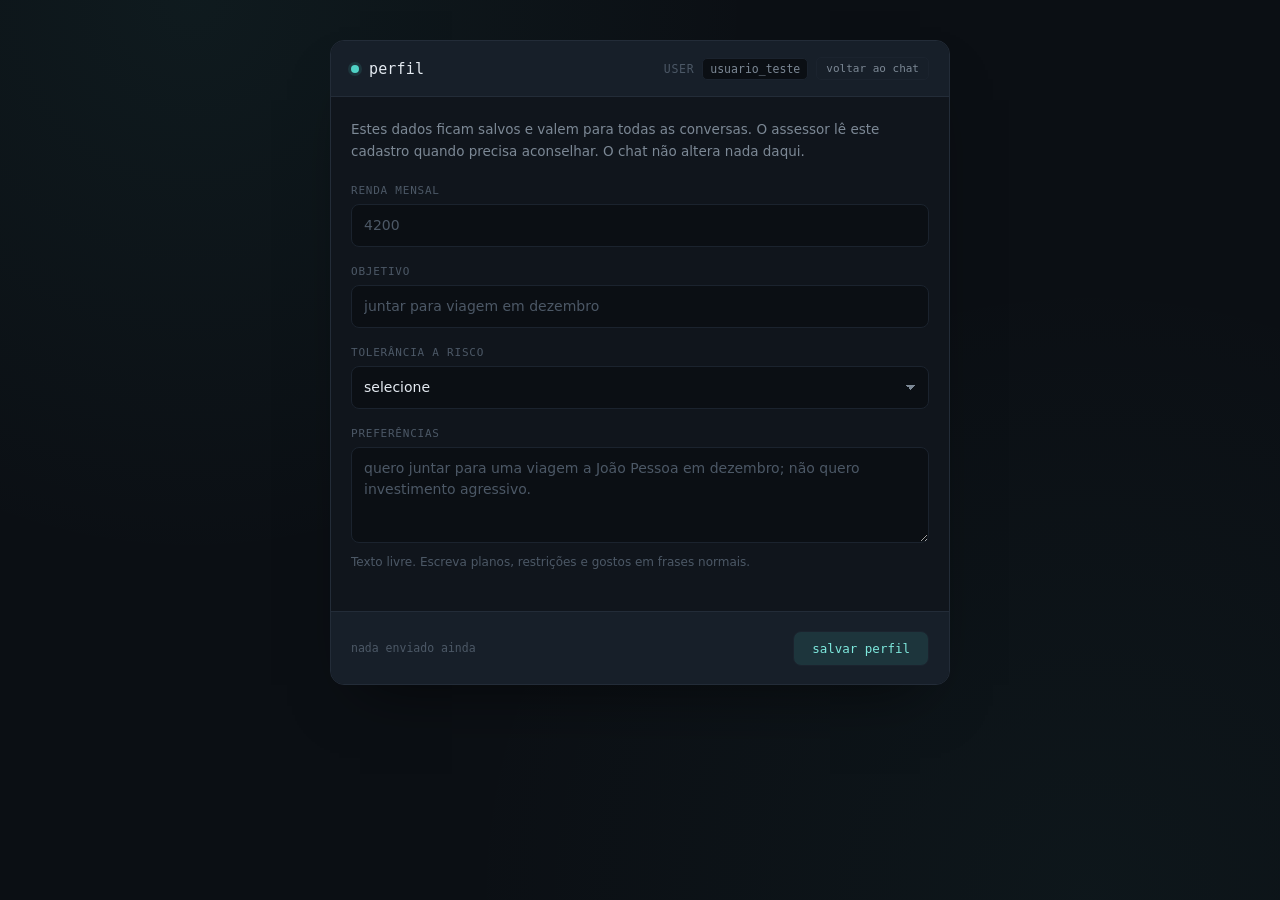
<file: frontend/perfil.html>
<!DOCTYPE html>
<html lang="pt-BR">
<head>
  <meta charset="UTF-8" />
  <meta name="viewport" content="width=device-width, initial-scale=1.0" />
  <title>assessor.ai — perfil</title>
  <link rel="stylesheet" href="perfil.css" />
</head>
<body>

  <main class="sheet">
    <header class="sheet__header">
      <div class="sheet__identity">
        <span class="sheet__dot"></span>
        <h1 class="sheet__title">perfil</h1>
      </div>
      <div class="sheet__meta">
        <span class="sheet__label">user</span>
        <span class="sheet__user" id="user-badge">—</span>
        <a class="sheet__back" href="index.html">voltar ao chat</a>
      </div>
    </header>

    <div class="sheet__body">
      <p class="sheet__intro">
        Estes dados ficam salvos e valem para todas as conversas. O assessor lê
        este cadastro quando precisa aconselhar. O chat não altera nada daqui.
      </p>

      <!-- Os names abaixo são o contrato com a API. Não renomeie. -->
      <div class="field">
        <label class="field__label" for="renda_mensal">renda mensal</label>
        <input
          class="field__control"
          type="number"
          id="renda_mensal"
          name="renda_mensal"
          min="0"
          step="0.01"
          placeholder="4200"
        />
      </div>

      <div class="field">
        <label class="field__label" for="objetivo">objetivo</label>
        <input
          class="field__control"
          type="text"
          id="objetivo"
          name="objetivo"
          maxlength="120"
          placeholder="juntar para viagem em dezembro"
        />
      </div>

      <div class="field">
        <label class="field__label" for="tolerancia_risco">tolerância a risco</label>
        <select class="field__select" id="tolerancia_risco" name="tolerancia_risco">
          <option value="">selecione</option>
          <option value="baixa">baixa</option>
          <option value="media">media</option>
          <option value="alta">alta</option>
        </select>
      </div>

      <div class="field">
        <label class="field__label" for="preferencias">preferências</label>
        <textarea
          class="field__area"
          id="preferencias"
          name="preferencias"
          placeholder="quero juntar para uma viagem a João Pessoa em dezembro; não quero investimento agressivo."
        ></textarea>
        <span class="field__hint">
          Texto livre. Escreva planos, restrições e gostos em frases normais.
        </span>
      </div>
    </div>

    <footer class="sheet__footer">
      <p class="sheet__status" id="status">nada enviado ainda</p>
      <button class="sheet__submit" id="submit" type="button">salvar perfil</button>
    </footer>
  </main>

  <section class="echo" id="echo" hidden>
    <p class="echo__label">resposta da api</p>
    <pre class="echo__body" id="echo-body"></pre>
  </section>

  <script src="perfil.js"></script>
</body>
</html>
</file>
<file: frontend/perfil.css>
/* ====================================================
   Tela Perfil — reaproveita os tokens do chat.
   Os tokens vivem em style.css; este arquivo só acrescenta
   o que a tela de formulário precisa.
   ==================================================== */
@import url('style.css');

/* style.css centraliza o body com height:100%. O formulário é mais
   alto que o console do chat, então liberamos rolagem aqui. */
html, body {
  height: auto;
  min-height: 100%;
}

body {
  align-items: flex-start;
  padding: 40px 24px;
}

.sheet {
  width: 100%;
  max-width: 620px;
  margin: 0 auto;
  background: var(--panel);
  border: 1px solid var(--border);
  border-radius: 14px;
  overflow: hidden;
  box-shadow: 0 30px 60px -30px rgba(0, 0, 0, 0.6);
}

/* ---- header ---- */
.sheet__header {
  display: flex;
  align-items: center;
  justify-content: space-between;
  gap: 12px;
  padding: 16px 20px;
  border-bottom: 1px solid var(--border);
  background: var(--panel-alt);
}

.sheet__identity {
  display: flex;
  align-items: center;
  gap: 10px;
}

.sheet__dot {
  width: 8px;
  height: 8px;
  border-radius: 50%;
  background: var(--accent);
  box-shadow: 0 0 0 3px var(--accent-soft);
  flex-shrink: 0;
}

.sheet__title {
  font-family: var(--font-mono);
  font-size: 15px;
  font-weight: 500;
  margin: 0;
  letter-spacing: 0.01em;
}

.sheet__meta {
  display: flex;
  align-items: center;
  gap: 8px;
  font-family: var(--font-mono);
  font-size: 11.5px;
}

.sheet__label {
  color: var(--text-faint);
  text-transform: uppercase;
  letter-spacing: 0.06em;
}

.sheet__user {
  color: var(--text-muted);
  background: var(--bg);
  border: 1px solid var(--border-soft);
  padding: 3px 7px;
  border-radius: 5px;
}

.sheet__back {
  font-family: var(--font-mono);
  font-size: 11px;
  color: var(--text-muted);
  text-decoration: none;
  border: 1px solid var(--border-soft);
  border-radius: 5px;
  padding: 4px 9px;
  transition: border-color 0.15s, color 0.15s;
}

.sheet__back:hover {
  border-color: var(--accent);
  color: var(--accent-strong);
}

/* ---- corpo ---- */
.sheet__body {
  padding: 22px 20px 4px;
}

.sheet__intro {
  color: var(--text-muted);
  font-size: 13.5px;
  line-height: 1.6;
  margin: 0 0 22px;
}

.field {
  margin-bottom: 18px;
}

.field__label {
  display: block;
  font-family: var(--font-mono);
  font-size: 11px;
  color: var(--text-faint);
  text-transform: uppercase;
  letter-spacing: 0.07em;
  margin-bottom: 7px;
}

.field__hint {
  display: block;
  font-size: 12px;
  color: var(--text-faint);
  margin-top: 6px;
  line-height: 1.5;
}

.field__control,
.field__area,
.field__select {
  width: 100%;
  background: var(--bg);
  border: 1px solid var(--border-soft);
  border-radius: 8px;
  color: var(--text);
  font-family: var(--font-sans);
  font-size: 14px;
  padding: 10px 12px;
  line-height: 1.5;
  transition: border-color 0.15s;
}

.field__control:focus,
.field__area:focus,
.field__select:focus {
  outline: none;
  border-color: var(--accent);
}

.field__control::placeholder,
.field__area::placeholder {
  color: var(--text-faint);
}

.field__area {
  resize: vertical;
  min-height: 96px;
}

.field__select {
  appearance: none;
  cursor: pointer;
  background-image: linear-gradient(45deg, transparent 50%, var(--text-muted) 50%),
                    linear-gradient(135deg, var(--text-muted) 50%, transparent 50%);
  background-position: calc(100% - 17px) 18px, calc(100% - 12px) 18px;
  background-size: 5px 5px, 5px 5px;
  background-repeat: no-repeat;
}

.field__select option {
  background: var(--panel-alt);
  color: var(--text);
}

.field__row {
  display: flex;
  gap: 14px;
}

.field__row > .field {
  flex: 1;
}

/* ---- rodapé ---- */
.sheet__footer {
  display: flex;
  align-items: center;
  justify-content: space-between;
  gap: 14px;
  padding: 16px 20px;
  border-top: 1px solid var(--border);
  background: var(--panel-alt);
  margin-top: 18px;
}

.sheet__status {
  font-family: var(--font-mono);
  font-size: 11.5px;
  color: var(--text-faint);
  line-height: 1.5;
  flex: 1;
}

.sheet__status.is-ok { color: var(--accent-strong); }
.sheet__status.is-error { color: var(--error); }

.sheet__submit {
  flex-shrink: 0;
  font-family: var(--font-mono);
  font-size: 12.5px;
  border-radius: 8px;
  border: 1px solid var(--border-soft);
  background: var(--accent-soft);
  color: var(--accent-strong);
  padding: 9px 18px;
  cursor: pointer;
  transition: background 0.15s, border-color 0.15s, transform 0.1s;
}

.sheet__submit:hover:not(:disabled) {
  background: var(--accent);
  color: var(--bg);
  border-color: var(--accent);
}

.sheet__submit:active:not(:disabled) { transform: scale(0.97); }

.sheet__submit:disabled {
  opacity: 0.4;
  cursor: not-allowed;
}

/* ---- eco do que a API devolveu ---- */
.echo {
  margin: 18px auto 0;
  width: 100%;
  max-width: 620px;
  background: var(--panel);
  border: 1px solid var(--border);
  border-radius: var(--radius);
  padding: 14px 16px;
}

.echo[hidden] { display: none; }

.echo__label {
  font-family: var(--font-mono);
  font-size: 10.5px;
  color: var(--text-faint);
  text-transform: uppercase;
  letter-spacing: 0.07em;
  margin: 0 0 8px;
}

.echo__body {
  font-family: var(--font-mono);
  font-size: 12px;
  color: var(--text-muted);
  white-space: pre-wrap;
  word-break: break-word;
  margin: 0;
  line-height: 1.6;
}

@media (max-width: 560px) {
  body { padding: 0; }
  .sheet {
    border-radius: 0;
    border-left: none;
    border-right: none;
  }
  .field__row { flex-direction: column; gap: 0; }
  .echo { border-radius: 0; border-left: none; border-right: none; }
}
</file>
